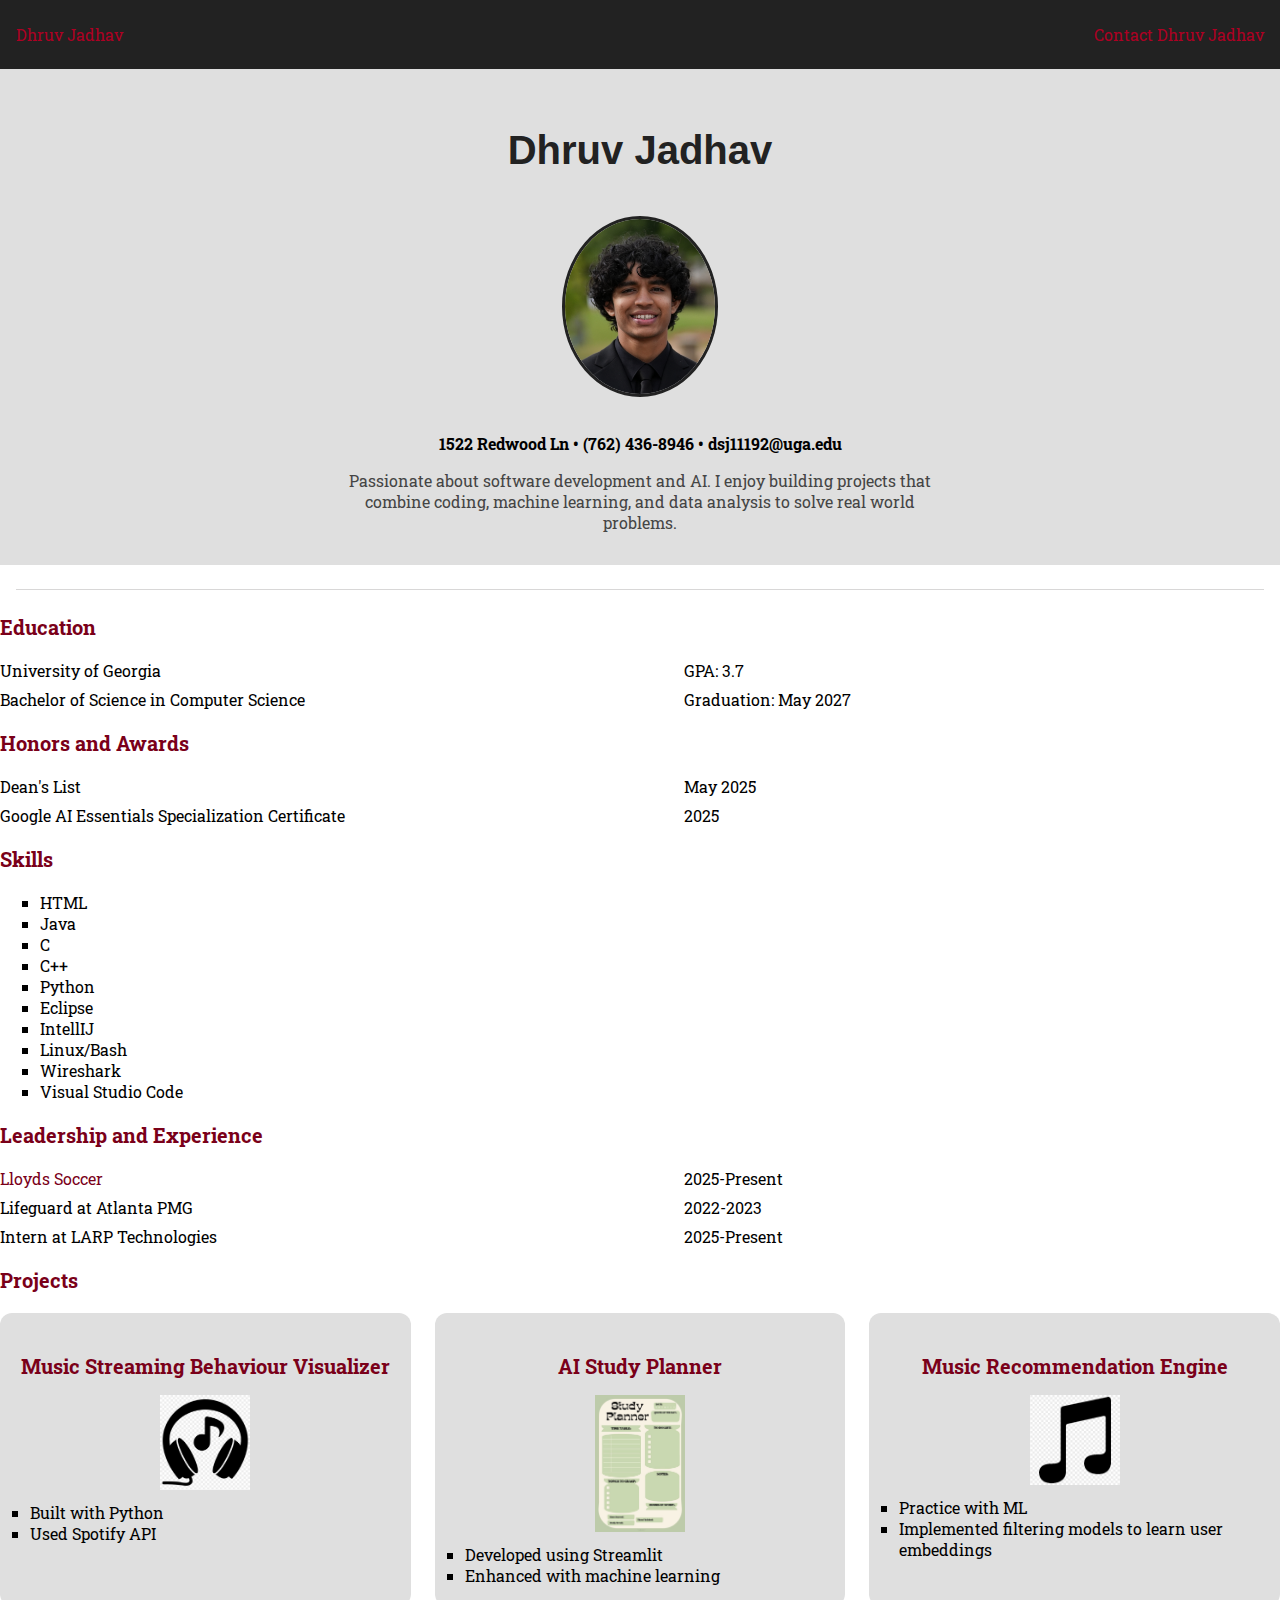
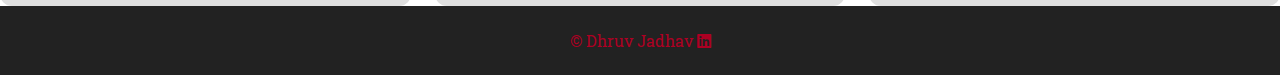
<file: index.html>
<!DOCTYPE html>
<html lang="en">
<head>
    <meta charset="UTF-8"/>
    <meta name="viewport" content="width=device-width, initial-scale=1.0"/>
    <link rel="stylesheet" href="css/style.css"/>
<link href="https://fonts.googleapis.com/css2?family=Roboto+Slab:wght@100..900&display=swap" rel="stylesheet">
    <title>Dhruv Jadhav</title>
    <link rel="stylesheet" 
    href="https://cdnjs.cloudflare.com/ajax/libs/font-awesome/6.5.0/css/all.min.css"
    />

</head>
<body>
   
    <nav>
        <p>Dhruv Jadhav</p>
        <p><a href="contact.html">Contact Dhruv Jadhav</a></p>
    </nav>

    <header>
        <h1>Dhruv Jadhav</h1>
        <img src="images/IMG_4616.jpg" alt="Dhruv Jadhav Headshot" width="150">
        <p class="address"> 1522 Redwood Ln &bull; (762) 436-8946 &bull; dsj11192@uga.edu</p>
        <p class="tagline" >
            Passionate about software development and AI. I enjoy building projects that combine coding, machine learning, and data analysis to solve real world problems.
        </p>
    </header>

    <hr>

    <section>
        <h3>Education</h3>
        <dl>
            <dt>University of Georgia</dt>
            <dd>GPA: 3.7</dd>
            <dt>Bachelor of Science in Computer Science</dt>
            <dd>Graduation: May 2027</dd>
        </dl>
    </section>

    <section>
        <h3>Honors and Awards</h3>
        <dl>
            <dt>Dean's List</dt>
            <dd>May 2025</dd>
            <dt>Google AI Essentials Specialization Certificate</dt>
            <dd>2025</dd>
        </dl>
    </section>

    <section>
        <h3>Skills</h3>
        <ul>
            <li>HTML</li>
            <li>Java</li>
            <li>C</li>
            <li>C++</li>
            <li>Python</li>
            <li>Eclipse</li>
            <li>IntellIJ</li>
            <li>Linux/Bash</li>
            <li>Wireshark</li>
            <li>Visual Studio Code</li>
        </ul>
    </section>

    <section>
        <h3>Leadership and Experience</h3>
        <dl>
            <dt><a href="https://www.soccervillage.com/lloyds-soccer.html?srsltid=AfmBOopBnsRz_F5skdn_kLbfq4e47gykHgpSR-3wBYoSMB8gAdlhbqIs" 
                target="_blank">Lloyds Soccer</a></dt>
            <dd>2025-Present</dd>
            <dt>Lifeguard at Atlanta PMG</dt>
            <dd>2022-2023</dd>
            <dt>Intern at LARP Technologies</dt>
            <dd>2025-Present</dd>
        </dl>
    </section>

    <section>
        <h3>Projects</h3>
        <div class="three-col">

            <div class="card">
                <h3>Music Streaming Behaviour Visualizer</h3>
                <img src="images/247-2470105_headphones-with-music-note-comments-picto-casque-musique.png" alt="Music Streaming Visualizer" width="100">
                <ul>
                    <li>Built with Python</li>
                    <li>Used Spotify API</li>
                </ul>
            </div>

            <div class="card">
                <h3>AI Study Planner</h3>
                <img src="images/151f6ca9169773bc5361d2486ab9bf8d.jpg" alt="AI Study Planner" width="100">
                <ul>
                    <li>Developed using Streamlit</li>
                    <li>Enhanced with machine learning</li>
                </ul>
            </div>

            <div class="card">
                <h3>Music Recommendation Engine</h3>
                <img src="images/musical-note-black-icon-symbol-transparent-png-7017516950335268jb4vzed5z.png" alt="Music Recommendation Engine" width="100">
                <ul>
                    <li>Practice with ML</li>
                    <li>Implemented filtering models to learn user embeddings</li>
                </ul>
            </div>
        </div>
    </section>

    <footer>
        <p>&copy; <a href="contact.html">Dhruv Jadhav</a>
            <a href="https://www.linkedin.com/in/dhruv-jadhav-a06a6625b/" target="_blank">
                <i class="fa-brands fa-linkedin"></i>
            </a>
        </p>
    </footer>
</body>
</html>
</file>
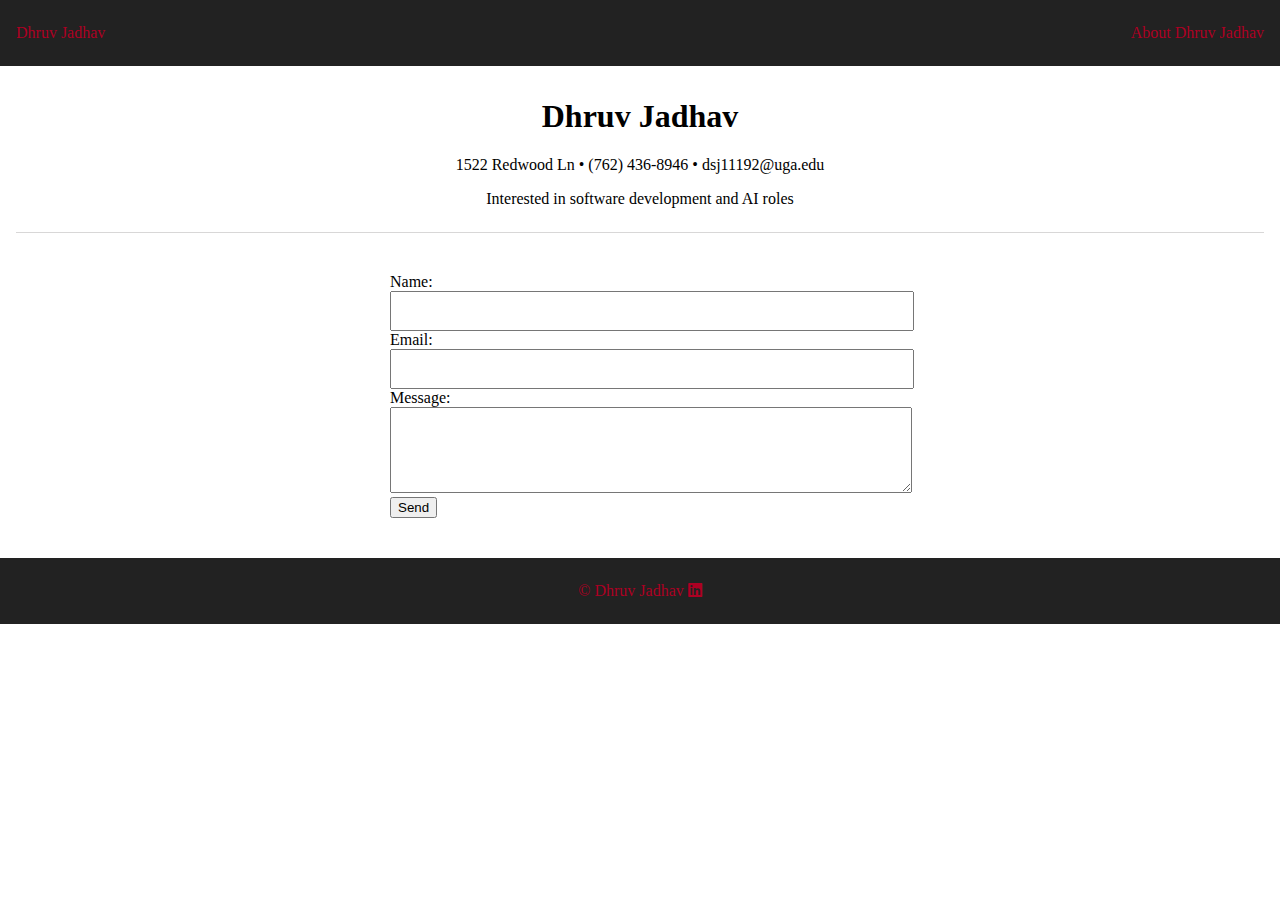
<file: contact.html>
<!DOCTYPE html>
<html lang="en">
<head>
  <meta charset="UTF-8">
  <meta name="viewport" content="width=device-width, initial-scale=1.0"/>
  <link rel="stylesheet" href="css/style.css"/>
  <title>Dhruv Jadhav Contact</title>

 <link
  rel="stylesheet"
  href="https://cdnjs.cloudflare.com/ajax/libs/font-awesome/6.5.0/css/all.min.css"
    >
</head>
<body>

  <nav>
    <p>Dhruv Jadhav</p>
    <p><a href="index.html">About Dhruv Jadhav</a></p>
  </nav>

  <div class="contact-header">
    <h1>Dhruv Jadhav</h1> 
    <p>1522 Redwood Ln &bull; (762) 436-8946 &bull; dsj11192@uga.edu</p>
    <p>Interested in software development and AI roles</p>
  </div>

  <hr>

  <div class="one-col">
    <form method="POST" action="https://formsubmit.co/864c1052718b56424b9d2b4297aa160a">

      Name: <input type="text" name="name" required> 
      Email: <input type="email" name="email" required> 
      Message: <textarea name="message" rows="4"></textarea> 
      <button type="submit">Send</button> 

    </form>   
  </div>       

  <footer>
    <p>
      &copy;
      <a href="index.html">Dhruv Jadhav</a>
      <a href="https://www.linkedin.com/in/dhruv-jadhav-a06a6625b/" target="_blank">
        <i class="fab fa-linkedin"></i>
      </a>
    </p>
  </footer>

</body>
</html>
</file>
<file: css/style.css>
body {

  margin: 0;
  font-family: 'Roboto Slab', serif;

  }

/****************   Nav Section **********************/
nav {
	
  background-color: #222;
  color:#ad0023;
  padding: 8px 16px;
  display: flex;
  justify-content: space-between;
  align-items: center;

}
nav a {
  color: #ad0023;
  text-decoration: none;
}

/***********************  Footer Section   **************************/
footer {

  background-color: #222;
  color: #ad0023;
  padding: 8px;
  display: flex;
  justify-content: center;
  align-items: center;
}

footer a {
  color: #ad0023;
  text-decoration: none;
}



/*********** Splash Page ************************/
header {

  text-align: center;
  padding: 32px;
  background-color: #dfdfdf;

}

header h1 {

  font-family: "Poppins", sans-serif;
  font-size: 40px;
  color: #222;
  
}

header img {

  border-radius: 50%;
  border: 3px solid #222;
  margin: 16px 0;

}

.address {

  font-weight: bold;
 
}

.tagline {

  color: #454545;
  max-width: 600px;
  margin: auto;
  
}

/************* Sections ********************/
hr {

  border: none;
  height: 1px;
  background-color: #d8d7d7; 
  margin: 24px 16px;
  

}

section h3 {

  font-family: 'Roboto Slab', serif;
  font-size: 20px;
  color: #7a0019;

}

section dl {

  display: grid;
  grid-template-columns: 1fr 1fr;
  gap: 8px;

}

section ul {

  list-style-type: square;

}

section a {

  color: #7a0019;
  text-decoration: none;

}

section a:hover {

  text-decoration: underline;

}


/**************   Projects   *****************/
.three-col {
  display: grid;
  grid-template-columns: repeat(3, 1fr);
  gap: 24px;
}

.card {
  display: flex;
  flex-direction: column;
  align-items: center;

  background-color:#dfdfdf;
  padding: 20px;
  border-radius: 12px;

}

.card h3 {
  margin-bottom: 16px;
  color: #7a0019;
}

.card img {
  max-width: 90px;
  margin-bottom: 12px;
}

.card ul {
  padding-left: 20px;
  margin: 0;
  text-align: left;
  width: 100%;
}

/**************   Responsiveness   *****************/
@media (max-width: 680px) {
    nav {
      flex-direction: column;
      gap: 10px;
    }

    .three-col {
      grid-template-columns: 1fr;
      justify-items: center;
    }
}

/**************   Contact Page   *****************/
.one-col {
  max-width: 500px;
  margin: 40px auto;
  display: flex;
  flex-direction: column;
  gap: 12px;
}

input {
  padding: 10px;
  width: 100%;
  font-family: inherit;
}

textarea {
  padding: 10px;
  width: 100%;
  font-family: inherit;
}

.contact-header {
  text-align: center;
  margin-top: 32px;
}
</file>
